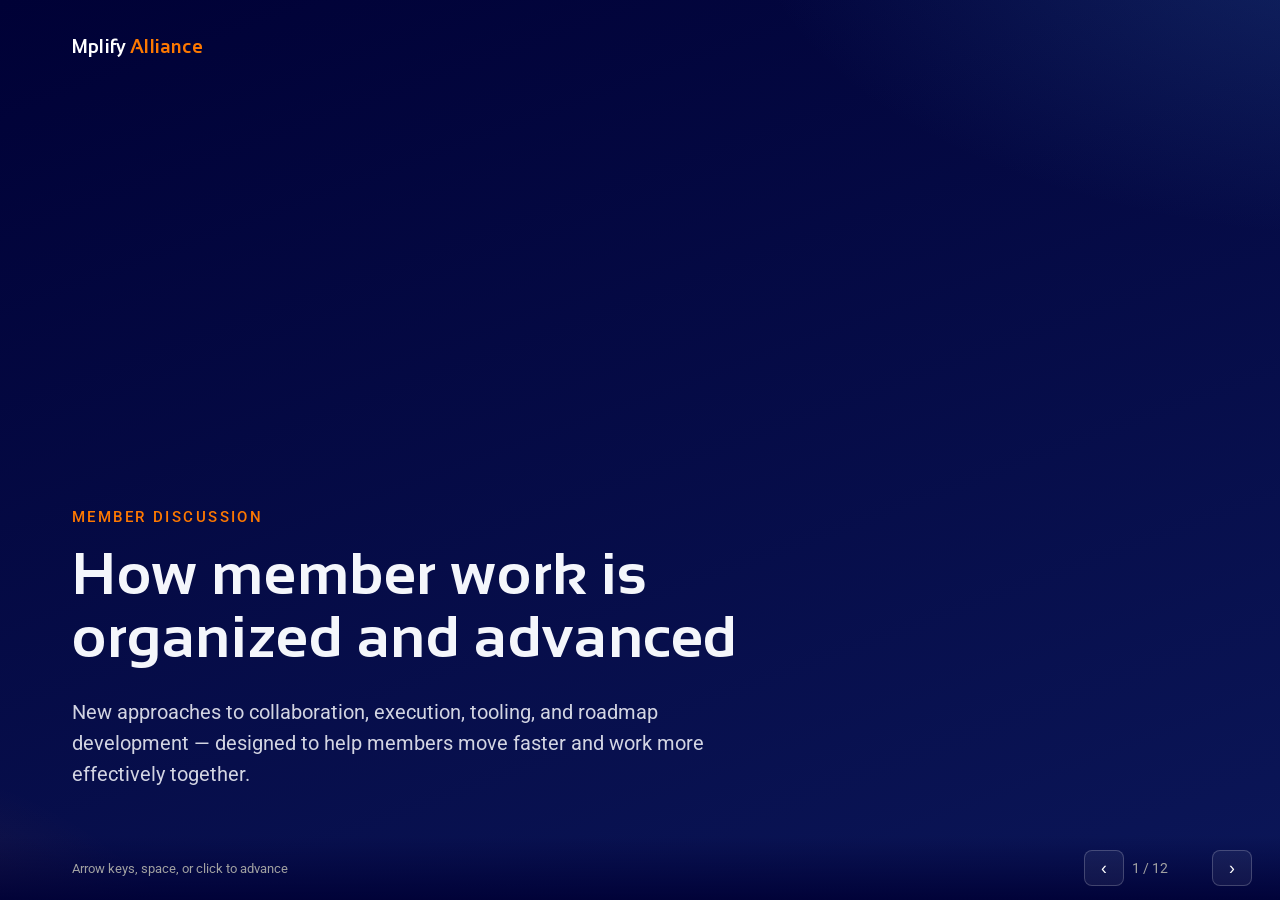
<file: force-app/main/default/staticresources/memberEngagementDeck/member-engagement-deck.html>
<!DOCTYPE html>
<html lang="en">
<head>
  <meta charset="utf-8">
  <meta name="viewport" content="width=device-width, initial-scale=1">
  <title>Member Engagement | Mplify Alliance</title>
  <style>
    @font-face {
      font-family: "Sansation";
      src: url("assets/fonts/Sansation-Regular.woff") format("woff");
      font-weight: 400;
      font-style: normal;
      font-display: swap;
    }
    @font-face {
      font-family: "Sansation";
      src: url("assets/fonts/Sansation-Bold.woff") format("woff");
      font-weight: 700;
      font-style: normal;
      font-display: swap;
    }
    @font-face {
      font-family: "Roboto";
      src: url("assets/fonts/Roboto-Regular.woff2") format("woff2");
      font-weight: 400;
      font-style: normal;
      font-display: swap;
    }
    @font-face {
      font-family: "Roboto";
      src: url("assets/fonts/Roboto-Medium.woff2") format("woff2");
      font-weight: 500;
      font-style: normal;
      font-display: swap;
    }
    @font-face {
      font-family: "Roboto";
      src: url("assets/fonts/Roboto-Bold.woff2") format("woff2");
      font-weight: 700;
      font-style: normal;
      font-display: swap;
    }

    :root {
      --navy: #000136;
      --navy-mid: #0b1658;
      --blue: #244E9E;
      --blue-lt: #3D7BC7;
      --magenta: #790072;
      --orange: #FD7801;
      --yellow: #FEBF10;
      --gray: #555555;
      --gray-lt: #A1A1A1;
      --white: #ffffff;
      --ink: #f4f6fb;
    }

    * { box-sizing: border-box; margin: 0; padding: 0; }
    html, body { height: 100%; background: var(--navy); color: var(--ink); }
    body {
      font-family: Roboto, "Segoe UI", Helvetica, Arial, sans-serif;
      overflow: hidden;
    }
    h1, h2, h3, .wordmark {
      font-family: Sansation, "Trebuchet MS", "Segoe UI", sans-serif;
      font-weight: 700;
      letter-spacing: 0.01em;
    }

    .deck {
      height: 100%;
      display: flex;
      flex-direction: column;
    }
    .slides {
      flex: 1;
      position: relative;
      overflow: hidden;
    }
    .slide {
      position: absolute;
      inset: 0;
      display: none;
      padding: 56px 72px 88px;
      background:
        radial-gradient(1200px 600px at 110% -10%, rgba(61, 123, 199, 0.28), transparent 55%),
        radial-gradient(900px 500px at -20% 110%, rgba(253, 120, 1, 0.16), transparent 50%),
        linear-gradient(160deg, var(--navy) 0%, var(--navy-mid) 100%);
    }
    .slide.active { display: flex; flex-direction: column; }
    .slide.title-slide { justify-content: flex-end; padding-bottom: 110px; }
    .eyebrow {
      color: var(--orange);
      font-weight: 500;
      font-size: 0.95rem;
      letter-spacing: 0.16em;
      text-transform: uppercase;
      margin-bottom: 16px;
    }
    h1 { font-size: clamp(2.4rem, 4.6vw, 4.4rem); line-height: 1.08; max-width: 16ch; }
    h2 { font-size: clamp(1.8rem, 3.2vw, 2.8rem); line-height: 1.15; margin-bottom: 28px; }
    .lede {
      margin-top: 28px;
      max-width: 42rem;
      font-size: 1.25rem;
      line-height: 1.55;
      color: rgba(244, 246, 251, 0.86);
    }
    .wordmark {
      position: absolute;
      top: 36px;
      left: 72px;
      font-size: 1.15rem;
      color: var(--white);
    }
    .wordmark span { color: var(--orange); }

    .grid { display: grid; gap: 18px; }
    .grid.cols-2 { grid-template-columns: 1fr 1fr; }
    .grid.cols-3 { grid-template-columns: repeat(3, 1fr); }
    .grid.cols-5 { grid-template-columns: repeat(5, 1fr); }
    .card {
      background: rgba(255, 255, 255, 0.06);
      border: 1px solid rgba(255, 255, 255, 0.12);
      border-radius: 16px;
      padding: 22px 22px 20px;
      min-height: 140px;
    }
    .card h3 { font-size: 1.15rem; margin-bottom: 10px; }
    .card p, .card li { color: rgba(244, 246, 251, 0.84); font-size: 1rem; line-height: 1.45; }
    .card.new { border-color: var(--orange); box-shadow: inset 0 0 0 1px rgba(253, 120, 1, 0.25); }
    .tag {
      display: inline-block;
      font-size: 0.72rem;
      font-weight: 700;
      letter-spacing: 0.08em;
      text-transform: uppercase;
      color: var(--navy);
      background: var(--orange);
      border-radius: 999px;
      padding: 3px 8px;
      margin-bottom: 10px;
    }
    ul.clean { list-style: none; display: grid; gap: 14px; }
    ul.clean li {
      display: flex;
      gap: 14px;
      align-items: flex-start;
      font-size: 1.2rem;
      line-height: 1.4;
    }
    .bullet {
      flex: 0 0 12px;
      height: 12px;
      margin-top: 8px;
      border-radius: 50%;
      background: var(--orange);
    }
    .steps { display: grid; grid-template-columns: repeat(4, 1fr); gap: 16px; margin-top: 8px; }
    .step {
      background: rgba(255, 255, 255, 0.06);
      border-radius: 16px;
      padding: 22px;
      position: relative;
    }
    .step .n {
      font-family: Sansation, sans-serif;
      font-size: 2rem;
      color: var(--yellow);
      line-height: 1;
      margin-bottom: 12px;
    }
    .stack { display: grid; gap: 14px; }
    .pill-row { display: flex; flex-wrap: wrap; gap: 12px; margin-top: 8px; }
    .pill {
      background: var(--blue);
      color: var(--white);
      border-radius: 999px;
      padding: 10px 16px;
      font-weight: 500;
    }
    .naas {
      margin-top: 28px;
      padding: 22px 24px;
      border-radius: 16px;
      background: linear-gradient(90deg, var(--orange), #ff9a3c);
      color: var(--navy);
      font-family: Sansation, sans-serif;
      font-size: 1.4rem;
      text-align: center;
    }
    .two-col { display: grid; grid-template-columns: 1.15fr 0.85fr; gap: 36px; align-items: start; }
    .muted { color: rgba(244, 246, 251, 0.75); font-size: 1.1rem; line-height: 1.5; }
    .footer-note {
      margin-top: auto;
      color: var(--gray-lt);
      font-size: 0.9rem;
    }

    .chrome {
      position: absolute;
      left: 0; right: 0; bottom: 0;
      height: 64px;
      display: flex;
      align-items: center;
      justify-content: space-between;
      padding: 0 28px 0 72px;
      background: linear-gradient(180deg, transparent, rgba(0, 1, 54, 0.92));
      z-index: 5;
    }
    .progress {
      position: absolute;
      left: 0; right: 0; top: 0;
      height: 3px;
      background: rgba(255,255,255,0.12);
    }
    .progress > span {
      display: block;
      height: 100%;
      background: var(--orange);
      width: 0%;
    }
    .nav { display: flex; gap: 8px; align-items: center; }
    button {
      appearance: none;
      border: 1px solid rgba(255,255,255,0.2);
      background: rgba(255,255,255,0.06);
      color: var(--white);
      border-radius: 8px;
      width: 40px;
      height: 36px;
      cursor: pointer;
      font-size: 1.1rem;
    }
    button:hover { background: rgba(253, 120, 1, 0.85); border-color: var(--orange); }
    .counter { color: var(--gray-lt); font-size: 0.9rem; min-width: 4.5rem; }
    .hint { color: var(--gray-lt); font-size: 0.8rem; }

    @media (max-width: 980px) {
      .slide { padding: 48px 28px 88px; }
      .wordmark { left: 28px; }
      .grid.cols-5, .grid.cols-3, .steps, .two-col, .grid.cols-2 {
        grid-template-columns: 1fr;
      }
      .chrome { padding-left: 28px; }
    }
    @media print {
      body { overflow: visible; background: var(--navy); }
      .chrome { display: none; }
      .slides { height: auto; }
      .slide {
        position: relative;
        display: flex !important;
        page-break-after: always;
        min-height: 100vh;
      }
    }
  </style>
</head>
<body>
  <div class="deck">
    <div class="progress" aria-hidden="true"><span id="bar"></span></div>
    <div class="slides" id="slides">

      <section class="slide title-slide active" data-slide>
        <div class="wordmark">Mplify <span>Alliance</span></div>
        <p class="eyebrow">Member discussion</p>
        <h1>How member work is organized and advanced</h1>
        <p class="lede">New approaches to collaboration, execution, tooling, and roadmap development — designed to help members move faster and work more effectively together.</p>
      </section>

      <section class="slide" data-slide>
        <div class="wordmark">Mplify <span>Alliance</span></div>
        <p class="eyebrow">Agenda</p>
        <h2>What we will cover</h2>
        <ul class="clean">
          <li><span class="bullet"></span>How member work is organized and advanced across the alliance</li>
          <li><span class="bullet"></span>New approaches to collaboration, execution, tooling, and roadmap development</li>
          <li><span class="bullet"></span>How we move faster and work more effectively</li>
          <li><span class="bullet"></span>How the Member Portal supports this model</li>
        </ul>
      </section>

      <section class="slide" data-slide>
        <div class="wordmark">Mplify <span>Alliance</span></div>
        <p class="eyebrow">Principle</p>
        <h2>Members drive the work of Mplify</h2>
        <p class="lede">The alliance’s standards, APIs, certifications, and supporting assets are created by members, in member-led committees and projects. Staff enable the process; members steer the substance.</p>
      </section>

      <section class="slide" data-slide>
        <div class="wordmark">Mplify <span>Alliance</span></div>
        <p class="eyebrow">Organization</p>
        <h2>Work is organized in five committees</h2>
        <div class="grid cols-5">
          <article class="card"><h3>Commercial and Business Committee</h3><p>CBC</p></article>
          <article class="card"><h3>Digital Services Committee</h3><p>DSC</p></article>
          <article class="card"><h3>LSO Committee</h3><p>LSOC</p></article>
          <article class="card new"><span class="tag">New</span><h3>Marketing Committee</h3><p>Newly established</p></article>
          <article class="card"><h3>Test and Certification Committee</h3><p>TCC</p></article>
        </div>
        <p class="footer-note">All members can participate in all committee work.</p>
      </section>

      <section class="slide" data-slide>
        <div class="wordmark">Mplify <span>Alliance</span></div>
        <p class="eyebrow">Participation</p>
        <h2>How members take part</h2>
        <div class="two-col">
          <ul class="clean">
            <li><span class="bullet"></span>Join the committees and projects that match your expertise and business priorities</li>
            <li><span class="bullet"></span>Contribute to development inside projects</li>
            <li><span class="bullet"></span>Steer, review, approve, and then use the resulting Mplify assets</li>
          </ul>
          <div class="card">
            <h3>Open by design</h3>
            <p>Participation is not limited to a single committee. Every employee of an active member company can engage across the work of the alliance.</p>
          </div>
        </div>
      </section>

      <section class="slide" data-slide>
        <div class="wordmark">Mplify <span>Alliance</span></div>
        <p class="eyebrow">Outputs</p>
        <h2>Projects create Mplify assets</h2>
        <p class="muted">Project teams produce the materials the industry uses to implement, certify, and go to market.</p>
        <div class="pill-row">
          <span class="pill">Standards</span>
          <span class="pill">APIs</span>
          <span class="pill">Marketing materials</span>
          <span class="pill">Blueprints</span>
          <span class="pill">Models</span>
          <span class="pill">And more</span>
        </div>
      </section>

      <section class="slide" data-slide>
        <div class="wordmark">Mplify <span>Alliance</span></div>
        <p class="eyebrow">Governance</p>
        <h2>Members steer, review, approve, and use</h2>
        <div class="steps">
          <div class="step"><div class="n">01</div><h3>Develop</h3><p>Work happens in projects, not in open-ended standing discussions.</p></div>
          <div class="step"><div class="n">02</div><h3>Sprint</h3><p>Work is organized in one-month sprints.</p></div>
          <div class="step"><div class="n">03</div><h3>Vote</h3><p>Voting takes place at the end of every month.</p></div>
          <div class="step"><div class="n">04</div><h3>Use</h3><p>Approved assets move into member implementation and market use.</p></div>
        </div>
      </section>

      <section class="slide" data-slide>
        <div class="wordmark">Mplify <span>Alliance</span></div>
        <p class="eyebrow">Cadence</p>
        <h2>A monthly rhythm, on purpose</h2>
        <div class="grid cols-2">
          <article class="card">
            <h3>One-month sprints</h3>
            <p>Short cycles keep scope visible, make progress inspectable, and let members join or rejoin without waiting for a yearly cycle.</p>
          </article>
          <article class="card">
            <h3>End-of-month voting</h3>
            <p>Regular ballots convert project output into alliance decisions — so work does not stall in draft form.</p>
          </article>
        </div>
        <p class="lede">The goal is speed with accountability: members move work forward together, then formally approve it.</p>
      </section>

      <section class="slide" data-slide>
        <div class="wordmark">Mplify <span>Alliance</span></div>
        <p class="eyebrow">Focus</p>
        <h2>Three major areas of work</h2>
        <div class="grid cols-3">
          <article class="card"><h3>NaaS for AI</h3><p>Defining the network services and attributes required for AI-ready infrastructure.</p></article>
          <article class="card"><h3>NaaS Federation</h3><p>Enabling multi-provider NaaS that can be offered, ordered, and operated across organizational boundaries.</p></article>
          <article class="card"><h3>Agentic LSO</h3><p>Extending Lifecycle Service Orchestration so automated and agentic systems can act on LSO APIs.</p></article>
        </div>
        <div class="naas">All three roll up into NaaS</div>
      </section>

      <section class="slide" data-slide>
        <div class="wordmark">Mplify <span>Alliance</span></div>
        <p class="eyebrow">Now</p>
        <h2>Current programs</h2>
        <div class="grid cols-2">
          <article class="card">
            <h3>Certification</h3>
            <p>Conformance and interoperability programs that turn standards into trusted, market-ready implementations.</p>
          </article>
          <article class="card">
            <h3>NaaS Federation</h3>
            <p>A current program of work to operationalize federated NaaS across the member ecosystem.</p>
          </article>
        </div>
      </section>

      <section class="slide" data-slide>
        <div class="wordmark">Mplify <span>Alliance</span></div>
        <p class="eyebrow">Tooling</p>
        <h2>Use of the Member Portal</h2>
        <p class="lede">The Member Portal is the operational home for this model — where members find the work, join it, advance it in sprints, and vote.</p>
        <div class="grid cols-3">
          <article class="card"><h3>Find the work</h3><p>Active projects, committee spaces, calendars, and artifacts in one place.</p></article>
          <article class="card"><h3>Do the work</h3><p>Join, initiate, and lead projects on a monthly sprint cadence.</p></article>
          <article class="card"><h3>Decide the work</h3><p>Open ballots at the end of each month convert drafts into approved Mplify assets.</p></article>
        </div>
      </section>

      <section class="slide" data-slide>
        <div class="wordmark">Mplify <span>Alliance</span></div>
        <p class="eyebrow">Discussion</p>
        <h2>Move faster, together</h2>
        <ul class="clean">
          <li><span class="bullet"></span>Committees organize the work; projects produce the assets</li>
          <li><span class="bullet"></span>Monthly sprints and votes keep delivery predictable</li>
          <li><span class="bullet"></span>NaaS for AI, NaaS Federation, and Agentic LSO concentrate effort where the industry needs it</li>
          <li><span class="bullet"></span>The Member Portal is how members participate day to day</li>
        </ul>
        <p class="lede">What would help your teams engage more, and get more value from the work?</p>
      </section>

    </div>
    <div class="chrome">
      <span class="hint">Arrow keys, space, or click to advance</span>
      <div class="nav">
        <button type="button" id="prev" aria-label="Previous slide">‹</button>
        <span class="counter" id="counter">1 / 1</span>
        <button type="button" id="next" aria-label="Next slide">›</button>
      </div>
    </div>
  </div>
  <script>
    const slides = [...document.querySelectorAll("[data-slide]")];
    const bar = document.getElementById("bar");
    const counter = document.getElementById("counter");
    let i = 0;

    function show(n) {
      i = Math.max(0, Math.min(slides.length - 1, n));
      slides.forEach((s, idx) => s.classList.toggle("active", idx === i));
      bar.style.width = ((i + 1) / slides.length * 100) + "%";
      counter.textContent = (i + 1) + " / " + slides.length;
      history.replaceState(null, "", "#s" + (i + 1));
    }

    document.getElementById("prev").addEventListener("click", () => show(i - 1));
    document.getElementById("next").addEventListener("click", () => show(i + 1));
    document.addEventListener("keydown", (e) => {
      if (["ArrowRight", "PageDown", " ", "Enter"].includes(e.key)) { e.preventDefault(); show(i + 1); }
      if (["ArrowLeft", "PageUp", "Backspace"].includes(e.key)) { e.preventDefault(); show(i - 1); }
      if (e.key === "Home") show(0);
      if (e.key === "End") show(slides.length - 1);
    });
    document.getElementById("slides").addEventListener("click", (e) => {
      if (e.target.closest("button, a")) return;
      const x = e.clientX / window.innerWidth;
      show(x < 0.18 ? i - 1 : i + 1);
    });

    let tx = null;
    document.addEventListener("touchstart", (e) => { tx = e.changedTouches[0].clientX; }, { passive: true });
    document.addEventListener("touchend", (e) => {
      if (tx == null) return;
      const dx = e.changedTouches[0].clientX - tx;
      if (dx > 40) show(i - 1);
      if (dx < -40) show(i + 1);
      tx = null;
    }, { passive: true });

    const hash = parseInt((location.hash.match(/s(\d+)/) || [])[1], 10);
    show(Number.isFinite(hash) ? hash - 1 : 0);
  </script>
</body>
</html>
</file>
